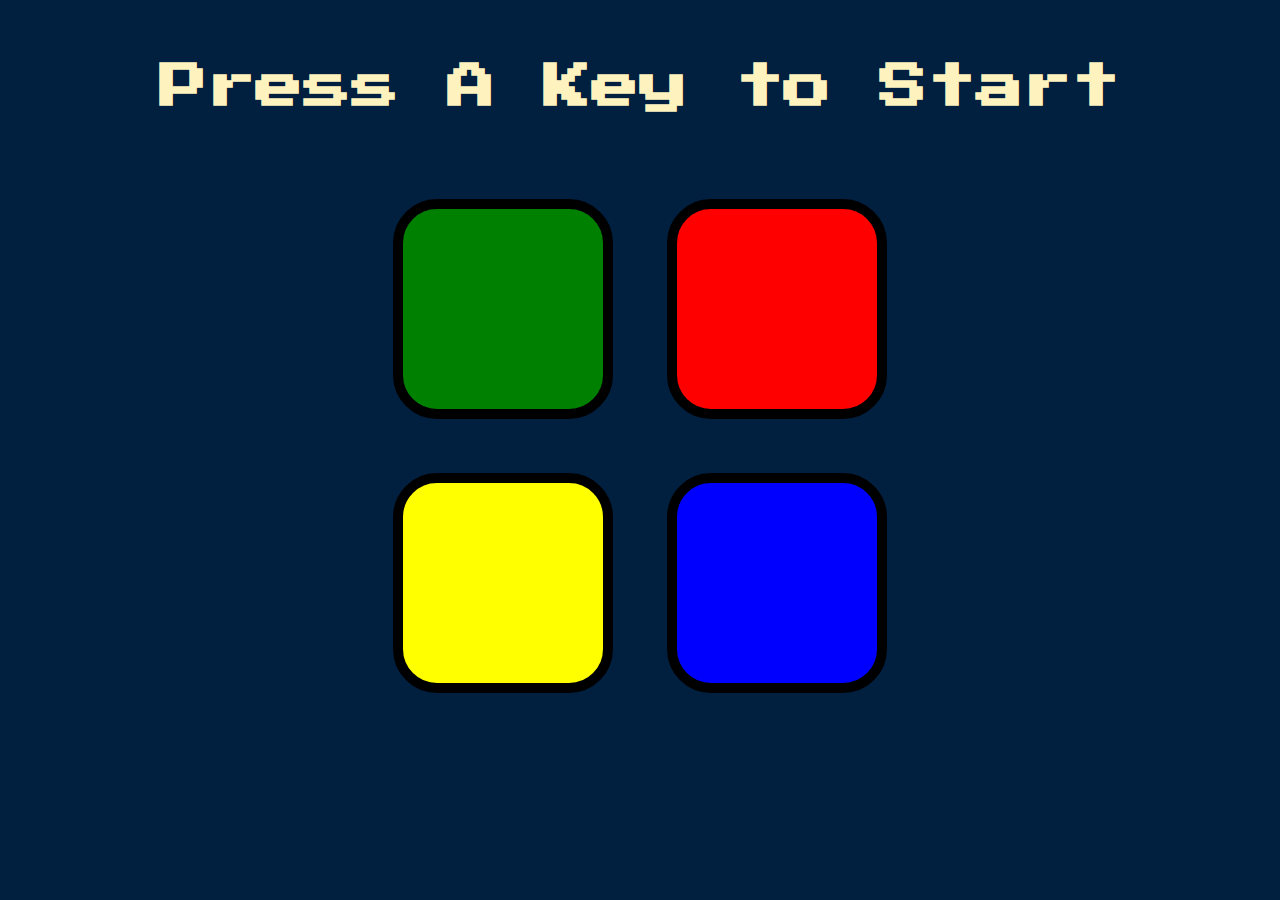
<file: box/Simon Game Challenge Step 7 Answer/index.html>
<!DOCTYPE html>
<html lang="en" dir="ltr">

<head>
  <meta charset="utf-8">
  <title>Simon</title>
  <link rel="stylesheet" href="styles.css">
  <link href="https://fonts.googleapis.com/css?family=Press+Start+2P" rel="stylesheet">
</head>

<body>
  <h1 id="level-title">Press A Key to Start</h1>
  <div class="container">
    <div lass="row">

      <div type="button" id="green" class="btn green">

      </div>

      <div type="button" id="red" class="btn red">

      </div>
    </div>

    <div class="row">

      <div type="button" id="yellow" class="btn yellow">

      </div>
      <div type="button" id="blue" class="btn blue">

      </div>

    </div>

  </div>

  <script src="https://ajax.googleapis.com/ajax/libs/jquery/3.3.1/jquery.min.js"></script>
  <script src="game.js" charset="utf-8"></script>

</body>

</html>
</file>
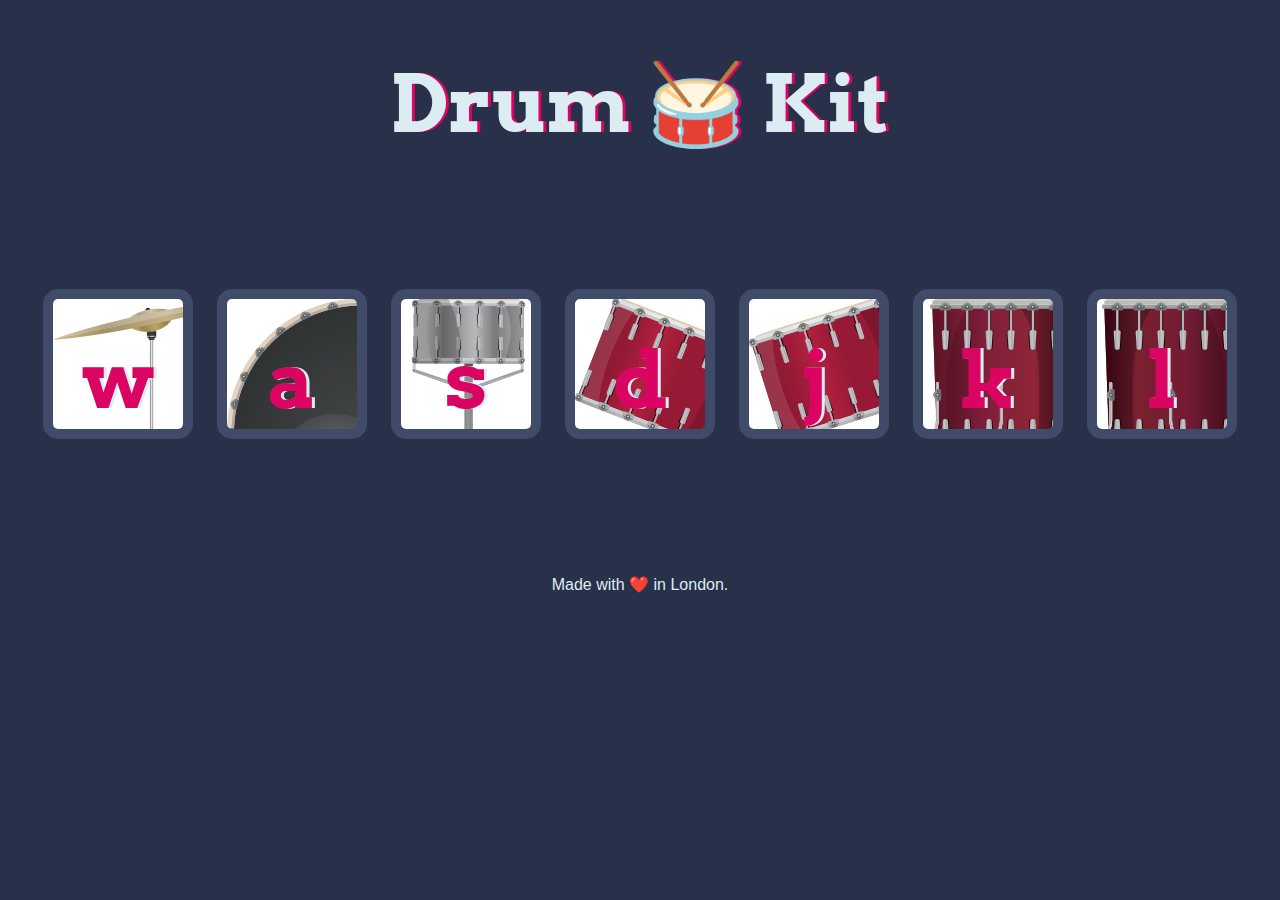
<file: box/Drum kit/Drum Kit Starting Files/index.html>
<!DOCTYPE html>
<html lang="en" dir="ltr">

<head>
  <meta charset="utf-8">
  <title>Drum Kit</title>
  <link rel="stylesheet" href="styles.css">
  <link href="https://fonts.googleapis.com/css?family=Arvo" rel="stylesheet">
</head>

<body>

  <h1 id="title">Drum <span id="drum-emoji">🥁</span> Kit</h1>
  <div class="set">
    <button class="w drum">w</button>
    <button class="a drum">a</button>
    <button class="s drum">s</button>
    <button class="d drum">d</button>
    <button class="j drum">j</button>
    <button class="k drum">k</button>
    <button class="l drum">l</button>
  </div>


  <footer>
    Made with ❤️ in London.
  </footer>
  <script src="index.js"></script>
</body>

</html>
</file>
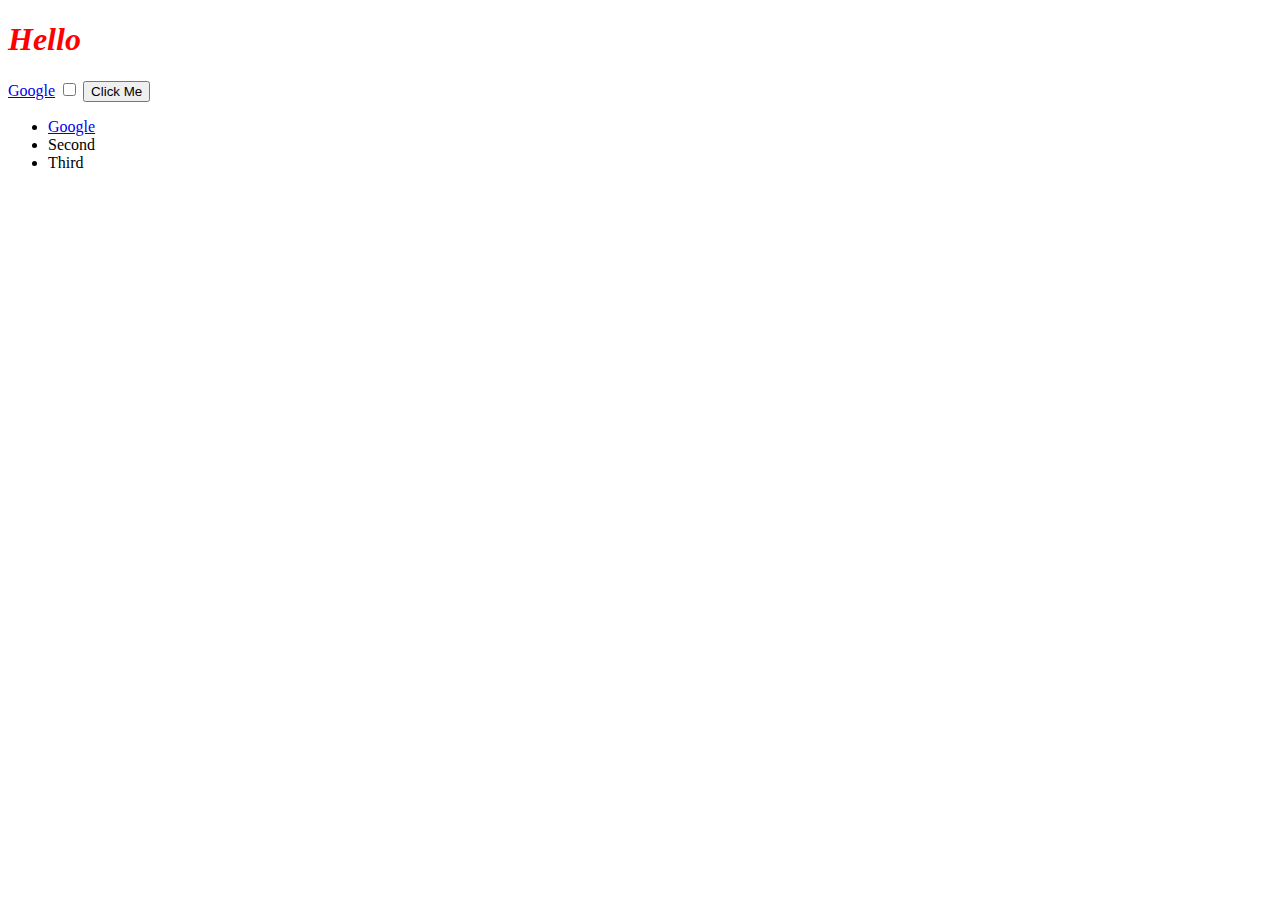
<file: box/DICE/DOM+Challenge+Starting+Files/DOM Challenge Starting Files/index.html>
<!DOCTYPE html>
<html lang="en" dir="ltr">
  <head>
    <meta charset="utf-8">
    <title>My Website</title>
    <link rel="stylesheet" href="styles.css">

  </head>
  <body>
    <h1><em>Hello</em></h1>
    <a href="https://www.google.com">Google</a>
    <input type="checkbox">
    <button >Click Me</button>
    <ul>
      <li class="list">
        <a href="https://www.google.com">Google</a>
      </li>
      <li class="list">Second</li>
      <li class="list">Third</li>
    </ul>

  </body>

</html>
</file>
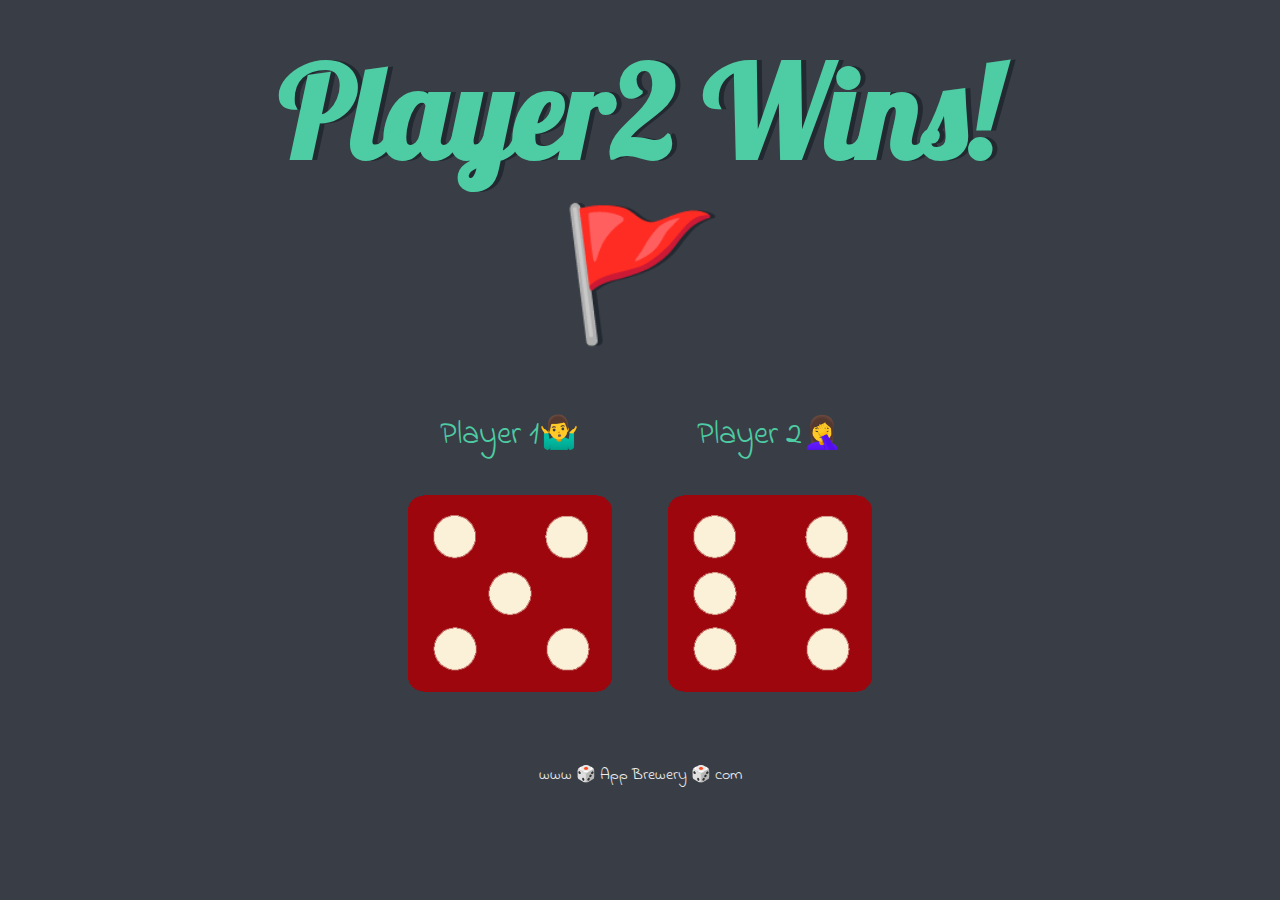
<file: box/Dicee+Challenge+-+Starting+Files/dicee.html>
<!DOCTYPE html>
<html lang="en" dir="ltr">
  <head>
    <meta charset="utf-8" />
    <title>Dicee</title>
    <link rel="stylesheet" href="styles.css" />
    <link
      href="https://fonts.googleapis.com/css?family=Indie+Flower|Lobster"
      rel="stylesheet"
    />
  </head>
  <body>
    <div class="container">
      <h1>Refresh Me😁</h1>

      <div class="dice">
        <p>Player 1🤷‍♂️</p>
        <img class="img1" src="images/dice6.png" />
      </div>

      <div class="dice">
        <p>Player 2🤦‍♀️</p>
        <img class="img2" src="images/dice6.png" />
      </div>
    </div>

    <footer>www 🎲 App Brewery 🎲 com</footer>
    <script src="index.js"></script>
  </body>
</html>
</file>
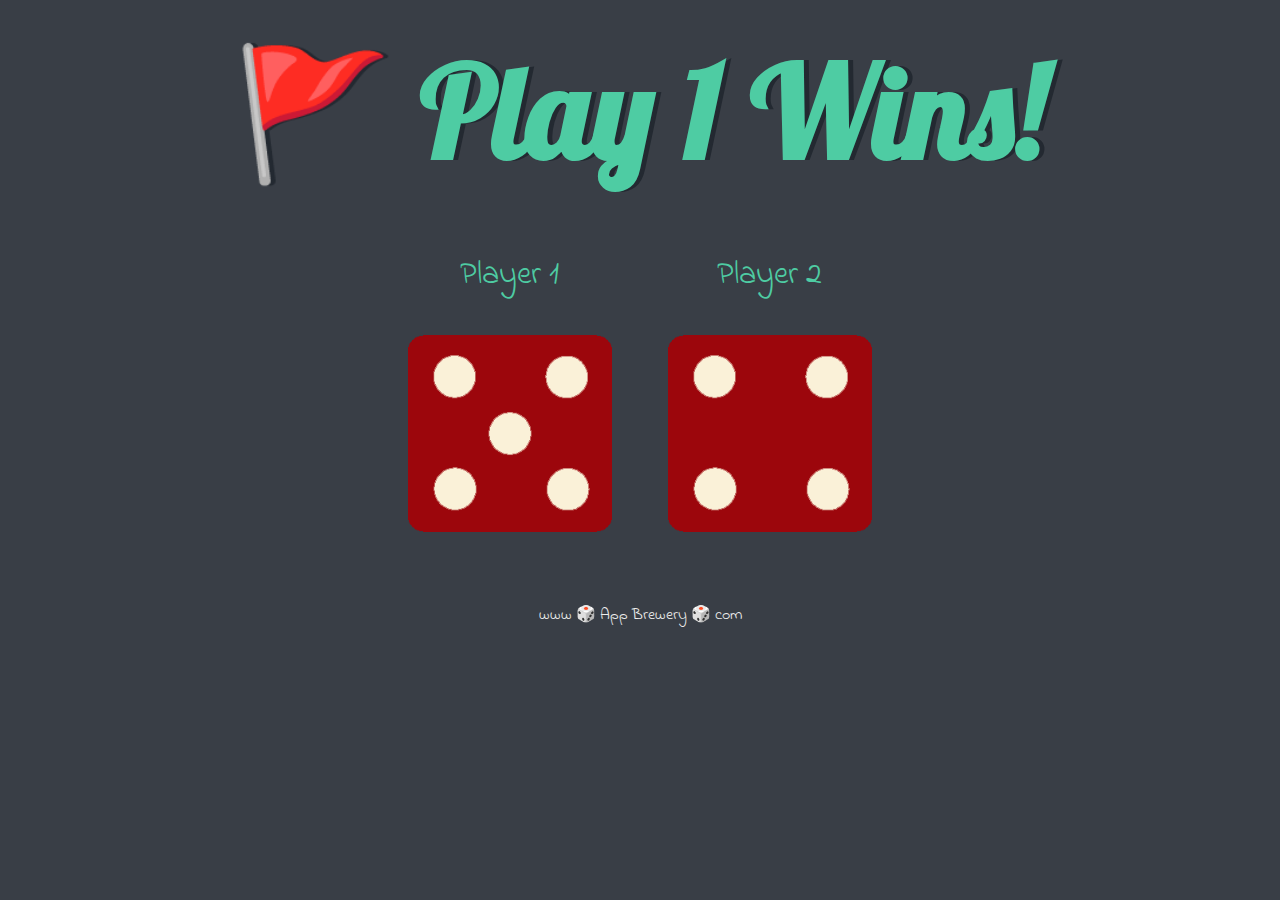
<file: box/Dicee+Challenge+-+Completed/Dicee Challenge - Completed/dicee.html>
<!DOCTYPE html>
<html lang="en" dir="ltr">
  <head>
    <meta charset="utf-8">
    <title>Dicee</title>
    <link rel="stylesheet" href="styles.css">
    <link href="https://fonts.googleapis.com/css?family=Indie+Flower|Lobster" rel="stylesheet">

  </head>
  <body>

    <div class="container">
      <h1>Refresh Me</h1>

      <div class="dice">
        <p>Player 1</p>
        <img class="img1" src="images/dice6.png">
      </div>

      <div class="dice">
        <p>Player 2</p>
        <img class="img2" src="images/dice6.png">
      </div>

    </div>

    <script src="index.js" charset="utf-8"></script>

      </body>

      <footer>
        www 🎲 App Brewery 🎲 com
      </footer>
    </html>
</file>
<file: box/Simon Game Challenge Step 7 Answer/styles.css>
body {
  text-align: center;
  background-color: #011F3F;
}

#level-title {
  font-family: 'Press Start 2P', cursive;
  font-size: 3rem;
  margin:  5%;
  color: #FEF2BF;
}

.container {
  display: block;
  width: 50%;
  margin: auto;

}

.btn {
  margin: 25px;
  display: inline-block;
  height: 200px;
  width: 200px;
  border: 10px solid black;
  border-radius: 20%;
}

.game-over {
  background-color: red;
  opacity: 0.8;
}

.red {
  background-color: red;
}

.green {
  background-color: green;
}

.blue {
  background-color: blue;
}

.yellow {
  background-color: yellow;
}

.pressed {
  box-shadow: 0 0 20px white;
  background-color: grey;
}
</file>
<file: box/Drum kit/Drum Kit Starting Files/styles.css>
body {
  text-align: center;
  background-color: #283149;
}

h1 {
  font-size: 5rem;
  color: #DBEDF3;
  font-family: "Arvo", cursive;
  text-shadow: 3px 0 #DA0463;

}

footer {
  color: #DBEDF3;
  font-family: sans-serif;
}

.w {
  background-image:url(images/crash.png);
}

.a {
  background-image:url(images/kick.png);
}

.s {
  background-image:url(images/snare.png);
}

.d {
  background-image:url(images/tom1.png);
}

.j {
  background-image:url(images/tom2.png);
}

.k {
  background-image:url(images/tom3.png);
}

.l {
  background-image:url(images/tom4.png);
}

.set {
  margin: 10% auto;
}

.game-over {
  background-color: red;
  opacity: 0.8;
}

.pressed {
  box-shadow: 0 3px 4px 0 #DBEDF3;
  opacity: 0.5;
}

.red {
  color: red;
}

.drum {
  outline: none;
  border: 10px solid #404B69;
  font-size: 5rem;
  font-family: 'Arvo', cursive;
  line-height: 2;
  font-weight: 900;
  color: #DA0463;
  text-shadow: 3px 0 #DBEDF3;
  border-radius: 15px;
  display: inline-block;
  width: 150px;
  height: 150px;
  text-align: center;
  margin: 10px;
  background-color: white;
}
span{
  cursor:pointer;
}
</file>
<file: box/DICE/DOM+Challenge+Starting+Files/DOM Challenge Starting Files/styles.css>
h1 {
  color: red;
}
.huge{
  font-size: 10rem;
}
</file>
<file: box/Dicee+Challenge+-+Starting+Files/styles.css>
.container {
  width: 70%;
  margin: auto;
  text-align: center;
}

.dice {
  text-align: center;
  display: inline-block;

}

body {
  background-color: #393E46;
}

h1 {
  margin: 30px;
  font-family: 'Lobster', cursive;
  text-shadow: 5px 0 #232931;
  font-size: 8rem;
  color: #4ECCA3;
}

p {
  font-size: 2rem;
  color: #4ECCA3;
  font-family: 'Indie Flower', cursive;
}

img {
  width: 80%;
}

footer {
  margin-top: 5%;
  color: #EEEEEE;
  text-align: center;
  font-family: 'Indie Flower', cursive;

}
</file>
<file: box/Dicee+Challenge+-+Completed/Dicee Challenge - Completed/styles.css>
.container {
  width: 70%;
  margin: auto;
  text-align: center;
}

.dice {
  text-align: center;
  display: inline-block;

}

body {
  background-color: #393E46;
}

h1 {
  margin: 30px;
  font-family: 'Lobster', cursive;
  text-shadow: 5px 0 #232931;
  font-size: 8rem;
  color: #4ECCA3;
}

p {
  font-size: 2rem;
  color: #4ECCA3;
  font-family: 'Indie Flower', cursive;
}

img {
  width: 80%;
}

footer {
  margin-top: 5%;
  color: #EEEEEE;
  text-align: center;
  font-family: 'Indie Flower', cursive;

}
</file>
